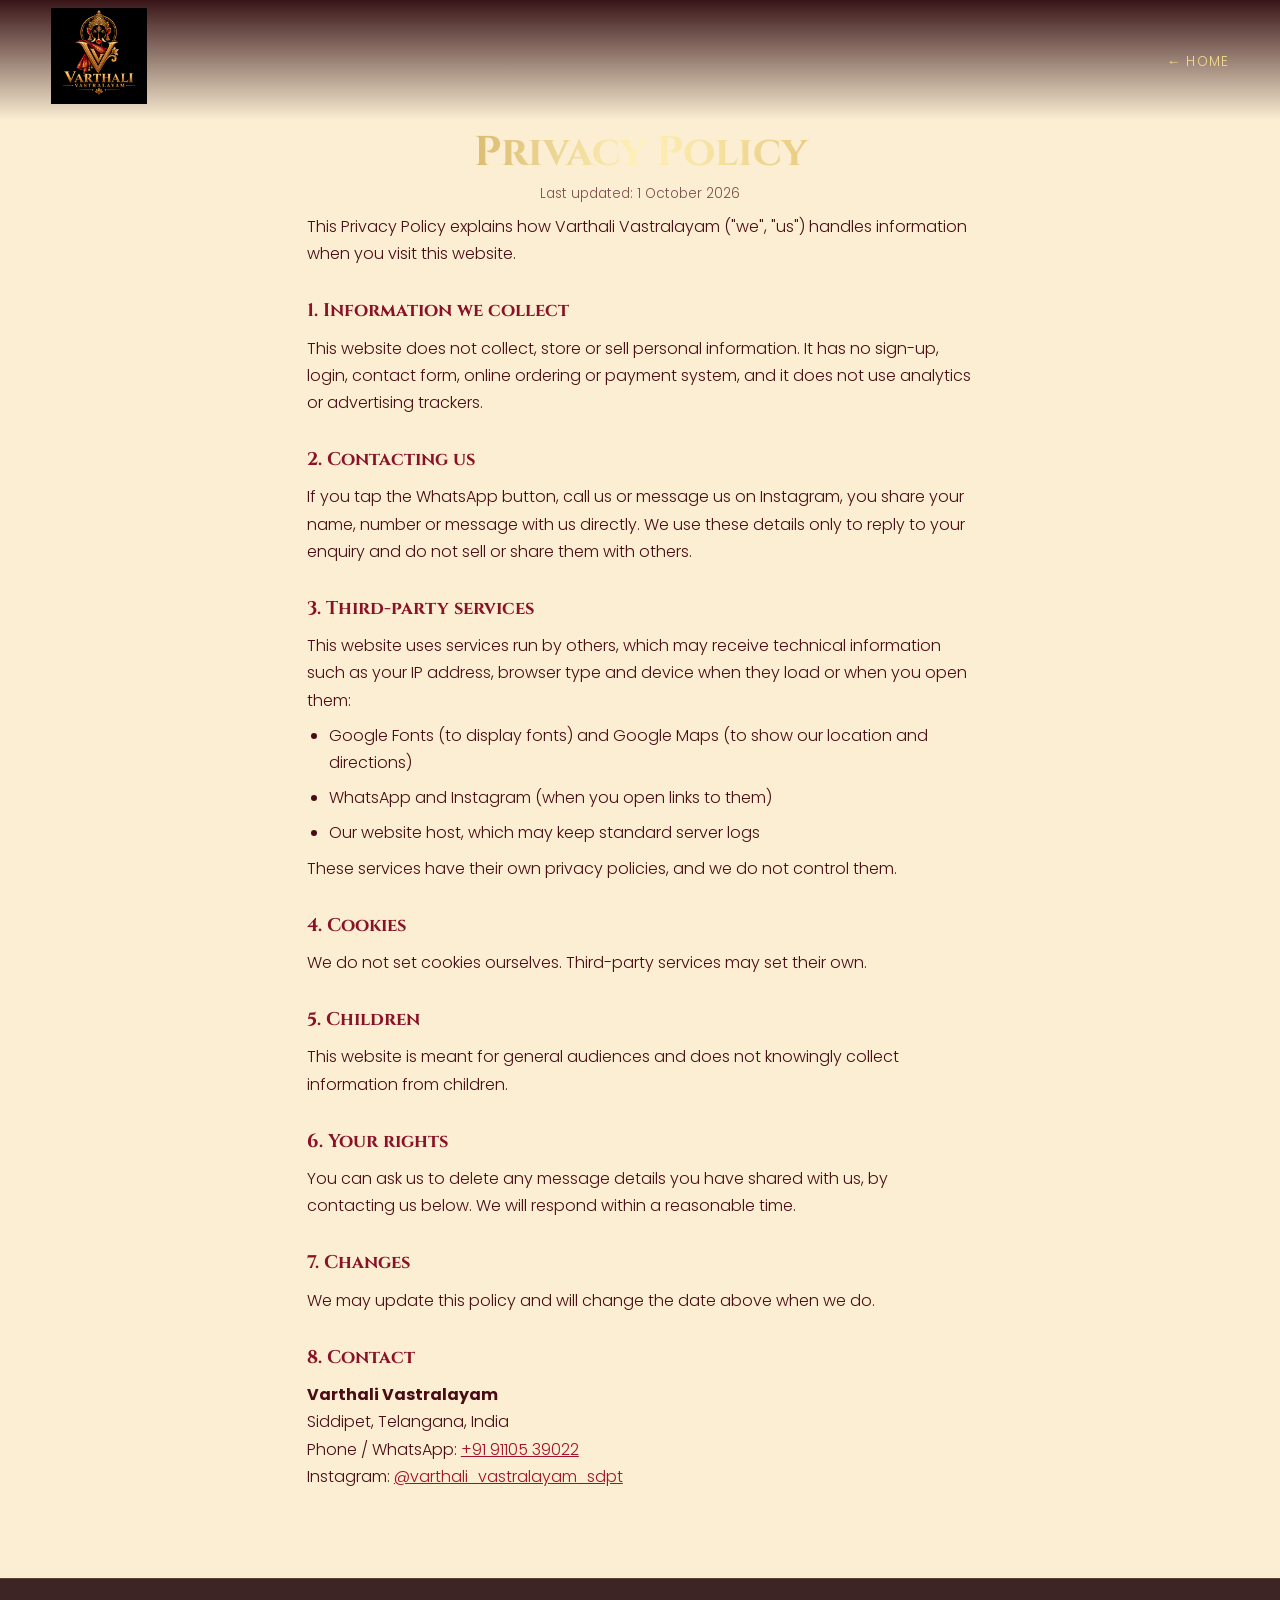
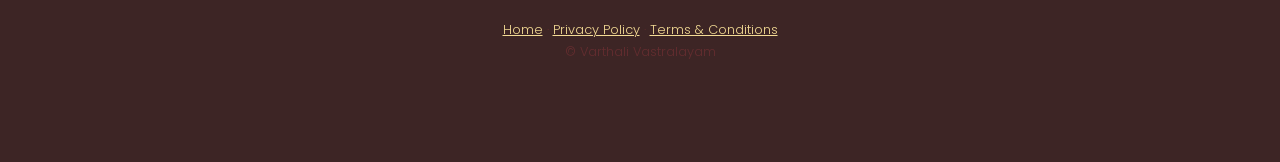
<file: privacy.html>
<!DOCTYPE html>
<html lang="en"><head><meta charset="UTF-8"><meta name="viewport" content="width=device-width,initial-scale=1,viewport-fit=cover">
<title>Privacy Policy | Varthali Vastralayam</title><meta name="robots" content="index,follow">
<link rel="icon" href="assets/logo-circle.png">
<link href="https://fonts.googleapis.com/css2?family=Cinzel:wght@500;700&family=Poppins:wght@300;400;500&display=swap" rel="stylesheet">
<link rel="stylesheet" href="style.css">
<style>body{background:#fbeed3;color:#4a0c14}.legal{max-width:820px;margin:auto;padding:130px 6vw 80px}.legal h1{font-size:clamp(1.8rem,6vw,2.6rem);filter:none;margin:0 0 6px;text-align:center}.legal h2{font-size:1.15rem;text-align:left;margin:28px 0 8px;color:#8a1226}.legal p,.legal li{margin-bottom:8px}.legal ul{padding-left:22px}.legal a{color:#a3122a;text-decoration:underline}.upd{text-align:center;font-size:.85rem;opacity:.7;margin-bottom:24px}</style></head><body>
<header id="nav"><a href="index.html"><img src="assets/logo-circle.png" alt="Varthali Vastralayam home"></a><nav><a href="index.html">← Home</a></nav></header>
<main class="legal"><h1>Privacy Policy</h1><p class="upd">Last updated: 1 October 2026</p><p>This Privacy Policy explains how Varthali Vastralayam ("we", "us") handles information when you visit this website.</p>
<h2>1. Information we collect</h2><p>This website does not collect, store or sell personal information. It has no sign-up, login, contact form, online ordering or payment system, and it does not use analytics or advertising trackers.</p>
<h2>2. Contacting us</h2><p>If you tap the WhatsApp button, call us or message us on Instagram, you share your name, number or message with us directly. We use these details only to reply to your enquiry and do not sell or share them with others.</p>
<h2>3. Third-party services</h2><p>This website uses services run by others, which may receive technical information such as your IP address, browser type and device when they load or when you open them:</p>
<ul><li>Google Fonts (to display fonts) and Google Maps (to show our location and directions)</li><li>WhatsApp and Instagram (when you open links to them)</li><li>Our website host, which may keep standard server logs</li></ul>
<p>These services have their own privacy policies, and we do not control them.</p>
<h2>4. Cookies</h2><p>We do not set cookies ourselves. Third-party services may set their own.</p>
<h2>5. Children</h2><p>This website is meant for general audiences and does not knowingly collect information from children.</p>
<h2>6. Your rights</h2><p>You can ask us to delete any message details you have shared with us, by contacting us below. We will respond within a reasonable time.</p>
<h2>7. Changes</h2><p>We may update this policy and will change the date above when we do.</p><h2>8. Contact</h2><p><b>Varthali Vastralayam</b><br>Siddipet, Telangana, India<br>Phone / WhatsApp: <a href="tel:+919110539022">+91 91105 39022</a><br>Instagram: <a href="https://www.instagram.com/varthali_vastralayam_sdpt" target="_blank" rel="noopener">@varthali_vastralayam_sdpt</a></p></main>
<footer><p><a href="index.html">Home</a> · <a href="privacy.html">Privacy Policy</a> · <a href="terms.html">Terms &amp; Conditions</a></p><p>© Varthali Vastralayam</p></footer></body></html>
</file>
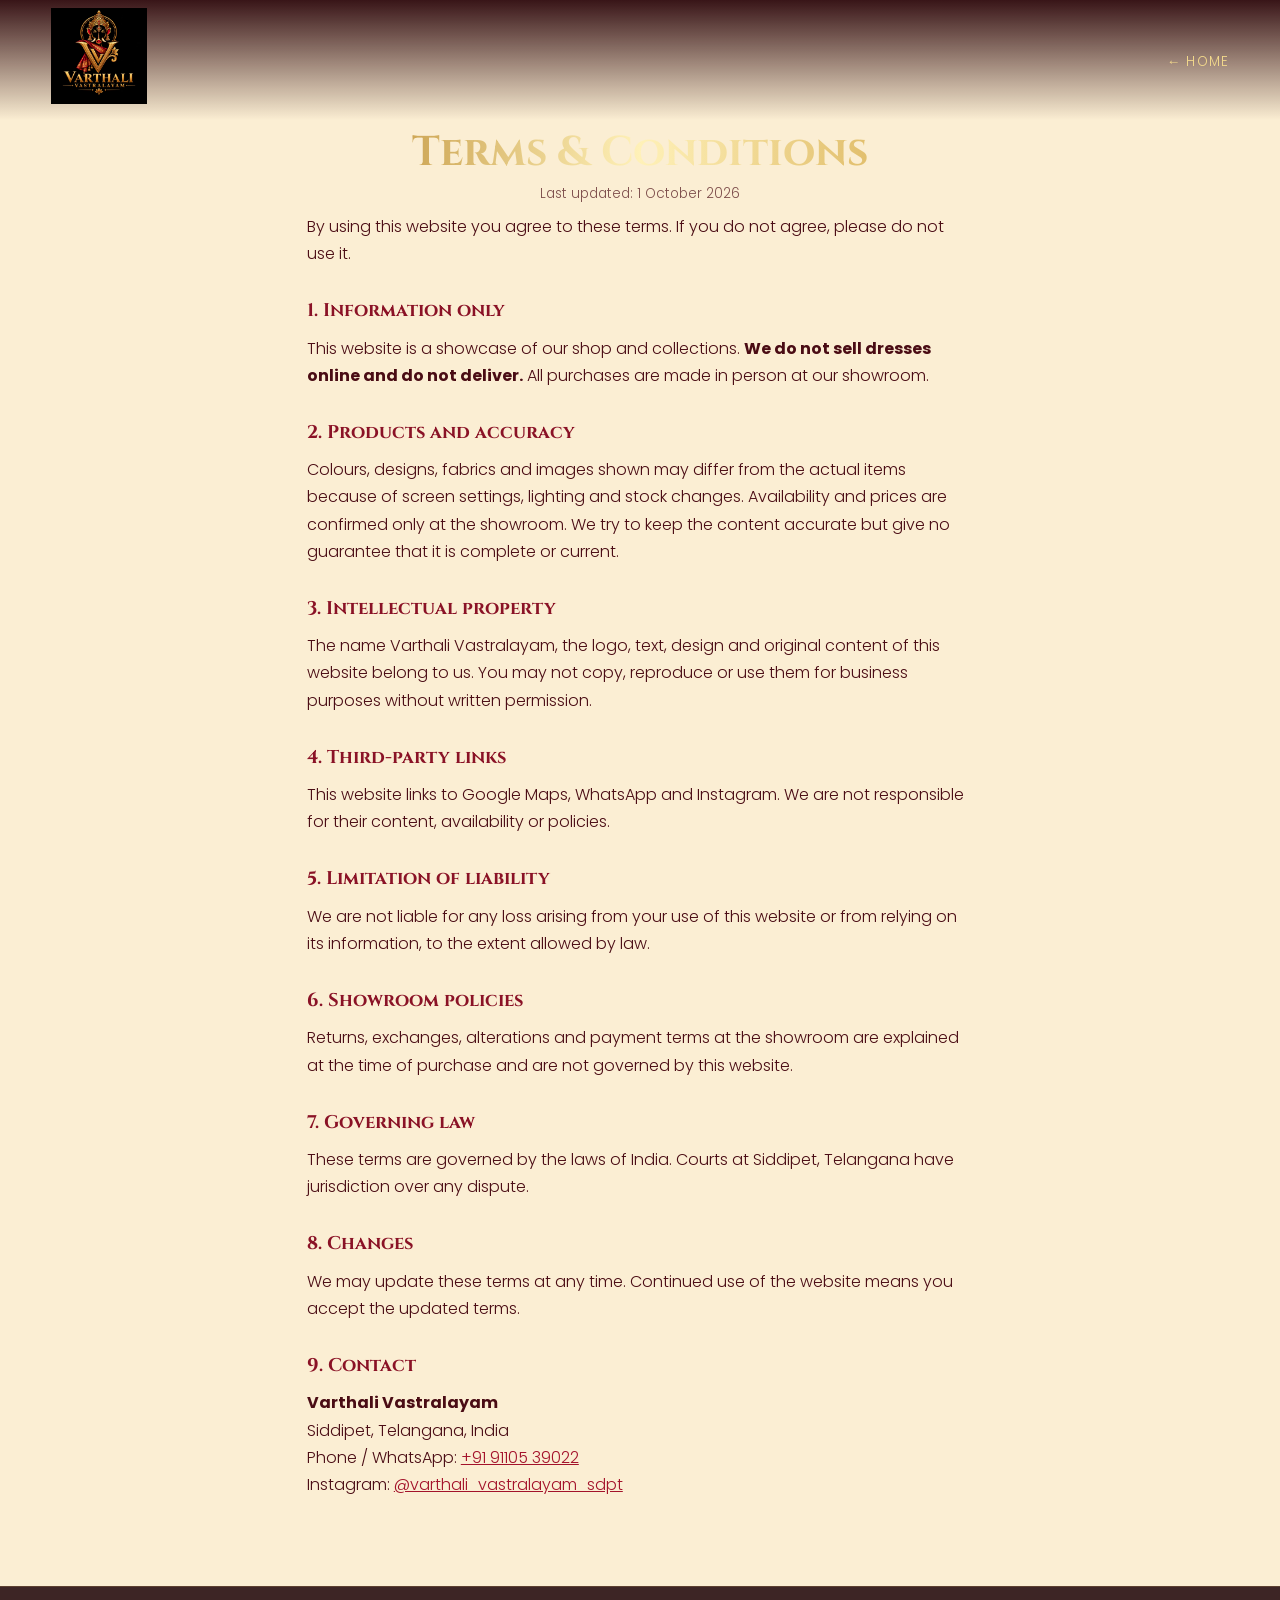
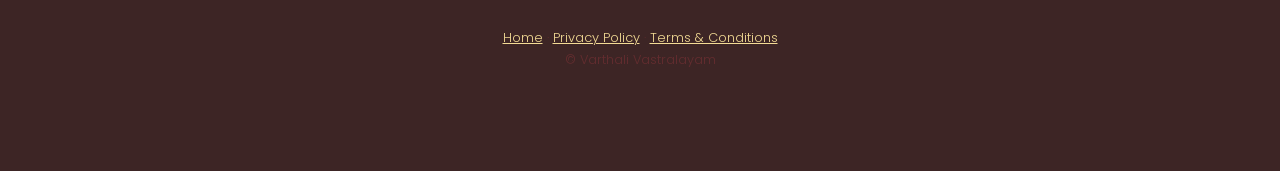
<file: terms.html>
<!DOCTYPE html>
<html lang="en"><head><meta charset="UTF-8"><meta name="viewport" content="width=device-width,initial-scale=1,viewport-fit=cover">
<title>Terms &amp; Conditions | Varthali Vastralayam</title><meta name="robots" content="index,follow">
<link rel="icon" href="assets/logo-circle.png">
<link href="https://fonts.googleapis.com/css2?family=Cinzel:wght@500;700&family=Poppins:wght@300;400;500&display=swap" rel="stylesheet">
<link rel="stylesheet" href="style.css">
<style>body{background:#fbeed3;color:#4a0c14}.legal{max-width:820px;margin:auto;padding:130px 6vw 80px}.legal h1{font-size:clamp(1.8rem,6vw,2.6rem);filter:none;margin:0 0 6px;text-align:center}.legal h2{font-size:1.15rem;text-align:left;margin:28px 0 8px;color:#8a1226}.legal p,.legal li{margin-bottom:8px}.legal ul{padding-left:22px}.legal a{color:#a3122a;text-decoration:underline}.upd{text-align:center;font-size:.85rem;opacity:.7;margin-bottom:24px}</style></head><body>
<header id="nav"><a href="index.html"><img src="assets/logo-circle.png" alt="Varthali Vastralayam home"></a><nav><a href="index.html">← Home</a></nav></header>
<main class="legal"><h1>Terms &amp; Conditions</h1><p class="upd">Last updated: 1 October 2026</p><p>By using this website you agree to these terms. If you do not agree, please do not use it.</p>
<h2>1. Information only</h2><p>This website is a showcase of our shop and collections. <b>We do not sell dresses online and do not deliver.</b> All purchases are made in person at our showroom.</p>
<h2>2. Products and accuracy</h2><p>Colours, designs, fabrics and images shown may differ from the actual items because of screen settings, lighting and stock changes. Availability and prices are confirmed only at the showroom. We try to keep the content accurate but give no guarantee that it is complete or current.</p>
<h2>3. Intellectual property</h2><p>The name Varthali Vastralayam, the logo, text, design and original content of this website belong to us. You may not copy, reproduce or use them for business purposes without written permission.</p>
<h2>4. Third-party links</h2><p>This website links to Google Maps, WhatsApp and Instagram. We are not responsible for their content, availability or policies.</p>
<h2>5. Limitation of liability</h2><p>We are not liable for any loss arising from your use of this website or from relying on its information, to the extent allowed by law.</p>
<h2>6. Showroom policies</h2><p>Returns, exchanges, alterations and payment terms at the showroom are explained at the time of purchase and are not governed by this website.</p>
<h2>7. Governing law</h2><p>These terms are governed by the laws of India. Courts at Siddipet, Telangana have jurisdiction over any dispute.</p>
<h2>8. Changes</h2><p>We may update these terms at any time. Continued use of the website means you accept the updated terms.</p><h2>9. Contact</h2><p><b>Varthali Vastralayam</b><br>Siddipet, Telangana, India<br>Phone / WhatsApp: <a href="tel:+919110539022">+91 91105 39022</a><br>Instagram: <a href="https://www.instagram.com/varthali_vastralayam_sdpt" target="_blank" rel="noopener">@varthali_vastralayam_sdpt</a></p></main>
<footer><p><a href="index.html">Home</a> · <a href="privacy.html">Privacy Policy</a> · <a href="terms.html">Terms &amp; Conditions</a></p><p>© Varthali Vastralayam</p></footer></body></html>
</file>
<file: style.css>
:root{--gold:#d4a84b;--gold2:#f3d98b;--red:#a3122a;--bg:#0a0606;--txt:#f1e6d0}
*{box-sizing:border-box;margin:0;padding:0}html{scroll-behavior:smooth}
body{background:var(--bg);color:var(--txt);font-family:Poppins,sans-serif;font-weight:300;line-height:1.7;overflow-x:hidden;padding-bottom:env(safe-area-inset-bottom)}
a{color:inherit;text-decoration:none}
#bg{position:fixed;inset:0;width:100%;height:100%;z-index:0}
section,footer,header{position:relative;z-index:1}
#intro{position:fixed;inset:0;z-index:100;background:#000;display:grid;place-items:center;transition:opacity 1s}
#introLogo{width:min(80vw,460px);opacity:0;animation:pop 1.6s .2s forwards;filter:drop-shadow(0 0 40px #d4a84b66)}
@keyframes pop{from{opacity:0;transform:scale(.7)}to{opacity:1;transform:scale(1)}}
#introLogo.fly{position:fixed;transition:all 1.3s cubic-bezier(.7,0,.2,1);animation:none;opacity:1}
#nav{position:fixed;top:0;left:0;right:0;z-index:50;display:flex;align-items:center;justify-content:space-between;padding:calc(8px + env(safe-area-inset-top)) 4vw 8px;background:linear-gradient(#000c,#0000)}
#nav img{height:clamp(52px,9vw,78px)}
nav a{margin-left:clamp(10px,2.5vw,30px);font-size:.85rem;letter-spacing:.15em;text-transform:uppercase;color:var(--gold2)}
nav a:hover{color:#fff}
#hero{min-height:100vh;min-height:100svh;display:grid;place-items:center;text-align:center;padding:110px 6vw 60px}
.eyebrow{letter-spacing:.4em;text-transform:uppercase;color:var(--gold);font-size:clamp(.7rem,2.5vw,.9rem)}
h1{font-family:Cinzel,serif;font-size:clamp(2.4rem,10vw,6rem);line-height:1.1;margin:14px 0;background:linear-gradient(90deg,#b8862b,#fff1b8,#d4a84b,#fff1b8,#b8862b);background-size:200%;-webkit-background-clip:text;background-clip:text;color:transparent}
h1 span{display:block;font-size:.55em;letter-spacing:.2em}
.sub{font-family:'Cormorant Garamond',serif;font-size:clamp(1.15rem,4vw,1.7rem);max-width:640px;margin:0 auto 28px}
.btn{display:inline-block;padding:13px 30px;border-radius:40px;background:linear-gradient(135deg,var(--gold),#a67a20);color:#1a0d00;font-weight:500;letter-spacing:.08em;box-shadow:0 8px 30px #d4a84b44;transition:.3s;cursor:pointer}
.btn:hover{transform:translateY(-3px)}.btn.ghost{background:none;border:1px solid var(--gold);color:var(--gold2);box-shadow:none}
.note{margin-top:18px;font-size:.78rem;opacity:.6}
.scroll{position:absolute;bottom:22px;left:50%;transform:translateX(-50%);font-size:.7rem;letter-spacing:.3em;color:var(--gold);animation:bob 2s infinite}
@keyframes bob{50%{transform:translate(-50%,8px)}}
.sec{padding:clamp(70px,12vw,130px) 6vw;max-width:1250px;margin:auto}
h2{font-family:Cinzel,serif;text-align:center;font-size:clamp(1.8rem,6vw,3rem);color:var(--gold2)}
.line{width:90px;height:2px;margin:16px auto 34px;background:linear-gradient(90deg,transparent,var(--gold),transparent)}
.center{text-align:center;max-width:600px;margin:0 auto 40px}
.about-grid{display:grid;gap:24px;grid-template-columns:1fr;font-size:1.02rem}
.stats{display:flex;justify-content:space-around;text-align:center;gap:10px;padding:24px;border:1px solid #d4a84b44;border-radius:18px;background:#ffffff08;font-size:.85rem}
.stats b{display:block;font-family:Cinzel;font-size:2rem;color:var(--gold)}
.grid{display:grid;gap:clamp(18px,3vw,34px);grid-template-columns:repeat(auto-fit,minmax(min(100%,270px),1fr));perspective:1200px}
.card{border-radius:20px;overflow:hidden;background:linear-gradient(160deg,#1c0f0f,#0e0808);border:1px solid #d4a84b33;transition:transform .2s ease-out,box-shadow .3s;box-shadow:0 20px 50px #000a}
.card:hover{box-shadow:0 25px 60px #d4a84b33}
.img{aspect-ratio:4/5;background:linear-gradient(135deg,var(--red),#2a0509);display:grid;place-items:center;font-size:4rem;overflow:hidden}
.img img{width:100%;height:100%;object-fit:cover;transition:transform .6s}.card:hover img{transform:scale(1.08)}
.card div.t{padding:20px}
.card h3{font-family:Cinzel,serif;color:var(--gold2);font-size:1.2rem;margin-bottom:6px}
.card p{font-size:.88rem;opacity:.8}
.visit{display:grid;gap:26px;grid-template-columns:1fr;background:#ffffff08;border:1px solid #d4a84b44;border-radius:22px;padding:clamp(18px,4vw,36px)}
.visit h3{font-family:Cinzel;color:var(--gold2);font-size:1.5rem;margin-bottom:10px}.visit p{margin-bottom:10px}.visit a:not(.btn){color:var(--gold2)}
.btns{display:flex;gap:12px;flex-wrap:wrap;margin-top:16px}
iframe{width:100%;height:280px;border:0;border-radius:16px}
footer{text-align:center;padding:40px 20px 100px;border-top:1px solid #d4a84b33;font-size:.8rem;opacity:.85}footer img{height:90px;margin-bottom:8px}
#wa{position:fixed;right:max(18px,env(safe-area-inset-right));bottom:max(18px,env(safe-area-inset-bottom));z-index:60;width:60px;height:60px;border-radius:50%;background:#25d366;display:grid;place-items:center;box-shadow:0 8px 25px #25d36688;animation:pulse 2s infinite}
@keyframes pulse{0%{box-shadow:0 0 0 0 #25d366aa}100%{box-shadow:0 0 0 22px #25d36600}}
.reveal{opacity:0;transform:translateY(24px);transition:opacity .5s ease-out,transform .5s ease-out}.reveal.in{opacity:1;transform:none}
@media(min-width:800px){.about-grid{grid-template-columns:1fr 1fr}.stats{grid-column:1/-1}.visit{grid-template-columns:1fr 1.2fr;align-items:center}}
@media(prefers-reduced-motion:reduce){*{animation:none!important;transition:none!important}}

.card[data-c]{cursor:pointer}.more{display:inline-block;margin-top:10px;color:var(--gold);font-size:.82rem;letter-spacing:.06em}
#modal{position:fixed;inset:0;z-index:70;background:#0a0606f2;overflow-y:auto;-webkit-overflow-scrolling:touch;opacity:0;visibility:hidden;transform:scale(1.04);transition:opacity .35s,transform .35s,visibility .35s}
#modal.open{opacity:1;visibility:visible;transform:none}
.mbox{max-width:1250px;margin:auto;padding:calc(24px + env(safe-area-inset-top)) 5vw 110px}
#mclose{position:sticky;top:10px;z-index:5;background:linear-gradient(135deg,var(--gold),#a67a20);color:#1a0d00;border:0;border-radius:30px;padding:10px 22px;font:500 .9rem Poppins;cursor:pointer;margin-bottom:24px}
#modal .vis{font-size:.8rem;color:var(--gold);margin-top:-20px}
.card.sub{cursor:default}.card.sub .img{aspect-ratio:1/1;font-size:3rem}
#wa{z-index:80}

/* v3 theme: crimson, gold & ivory (from the saree) */
:root{--bg:#2a050a;--txt:#fbeed3}
.sec{background:var(--bg);max-width:none;padding-inline:max(6vw,calc((100% - 1250px)/2))}
.sec.cream{--bg:#fbeed3;color:#4a0c14}
.cream h2{color:#8a1226}.cream .line{background:linear-gradient(90deg,transparent,#a3122a,transparent)}
.cream .stats{border-color:#8a122633;background:#8a12260d}.cream .stats b{color:#a3122a}
.card{color:var(--txt);background:linear-gradient(160deg,#4a0c16,#2f070d)}
.card p.best{margin-top:8px;font-size:.8rem;color:var(--gold2);opacity:1}.card p.best b{color:var(--gold)}
.oc{font-size:3rem;text-align:center;padding:22px 0 0}
#hero{background:transparent}#hero::before{content:"";position:absolute;inset:0;background:radial-gradient(ellipse at center,#2a050a99 0,#2a050a44 65%,#2a050a22 100%)}
.hero-in{position:relative;z-index:1}.eyebrow,.sub,.note{text-shadow:0 2px 12px #000}
.sub{color:#fff3d6}
@keyframes kb{to{background-size:130%}}
#intro{background:#2a050a}#introLogo{width:min(72vw,380px)}
#introLogo,#navLogo,footer img{border-radius:50%;background:#000;padding:5%;box-sizing:border-box;aspect-ratio:1;object-fit:contain;border:2px solid var(--gold);box-shadow:0 0 30px #d4a84b55}
#nav{background:linear-gradient(#2a050aee,#0000)}#nav img{width:clamp(56px,10vw,76px);height:auto}
nav a{font-size:clamp(.62rem,2.7vw,.85rem);letter-spacing:.08em;margin-left:clamp(8px,2vw,26px)}
footer{background:#1d0307;height:auto}footer img{width:96px;height:96px}
#modal{background:#2a050af5}

.img{position:relative;display:block}.img img{position:absolute;inset:0;width:100%;height:100%;object-fit:cover}

#introLogo,#navLogo,footer img{padding:0;object-fit:cover;background:#000;border:3px solid var(--gold)}
#nav img{width:clamp(68px,14vw,96px)}#introLogo{width:min(78vw,420px)}footer img{width:120px;height:120px}

.img{position:static;display:grid;place-items:center}.img>*{grid-area:1/1}.img img{position:static;inset:auto;width:100%;height:100%;object-fit:cover}

/* full-screen logo intro */
#intro{background:#000}
#introLogo{width:min(100vw,100svh);border:0;box-shadow:none;border-radius:50%}
#introLogo.fly{border:3px solid var(--gold)}

footer a{color:var(--gold2);text-decoration:underline}

.card.in{transition:transform .2s ease-out,box-shadow .3s,opacity .5s}
</file>
